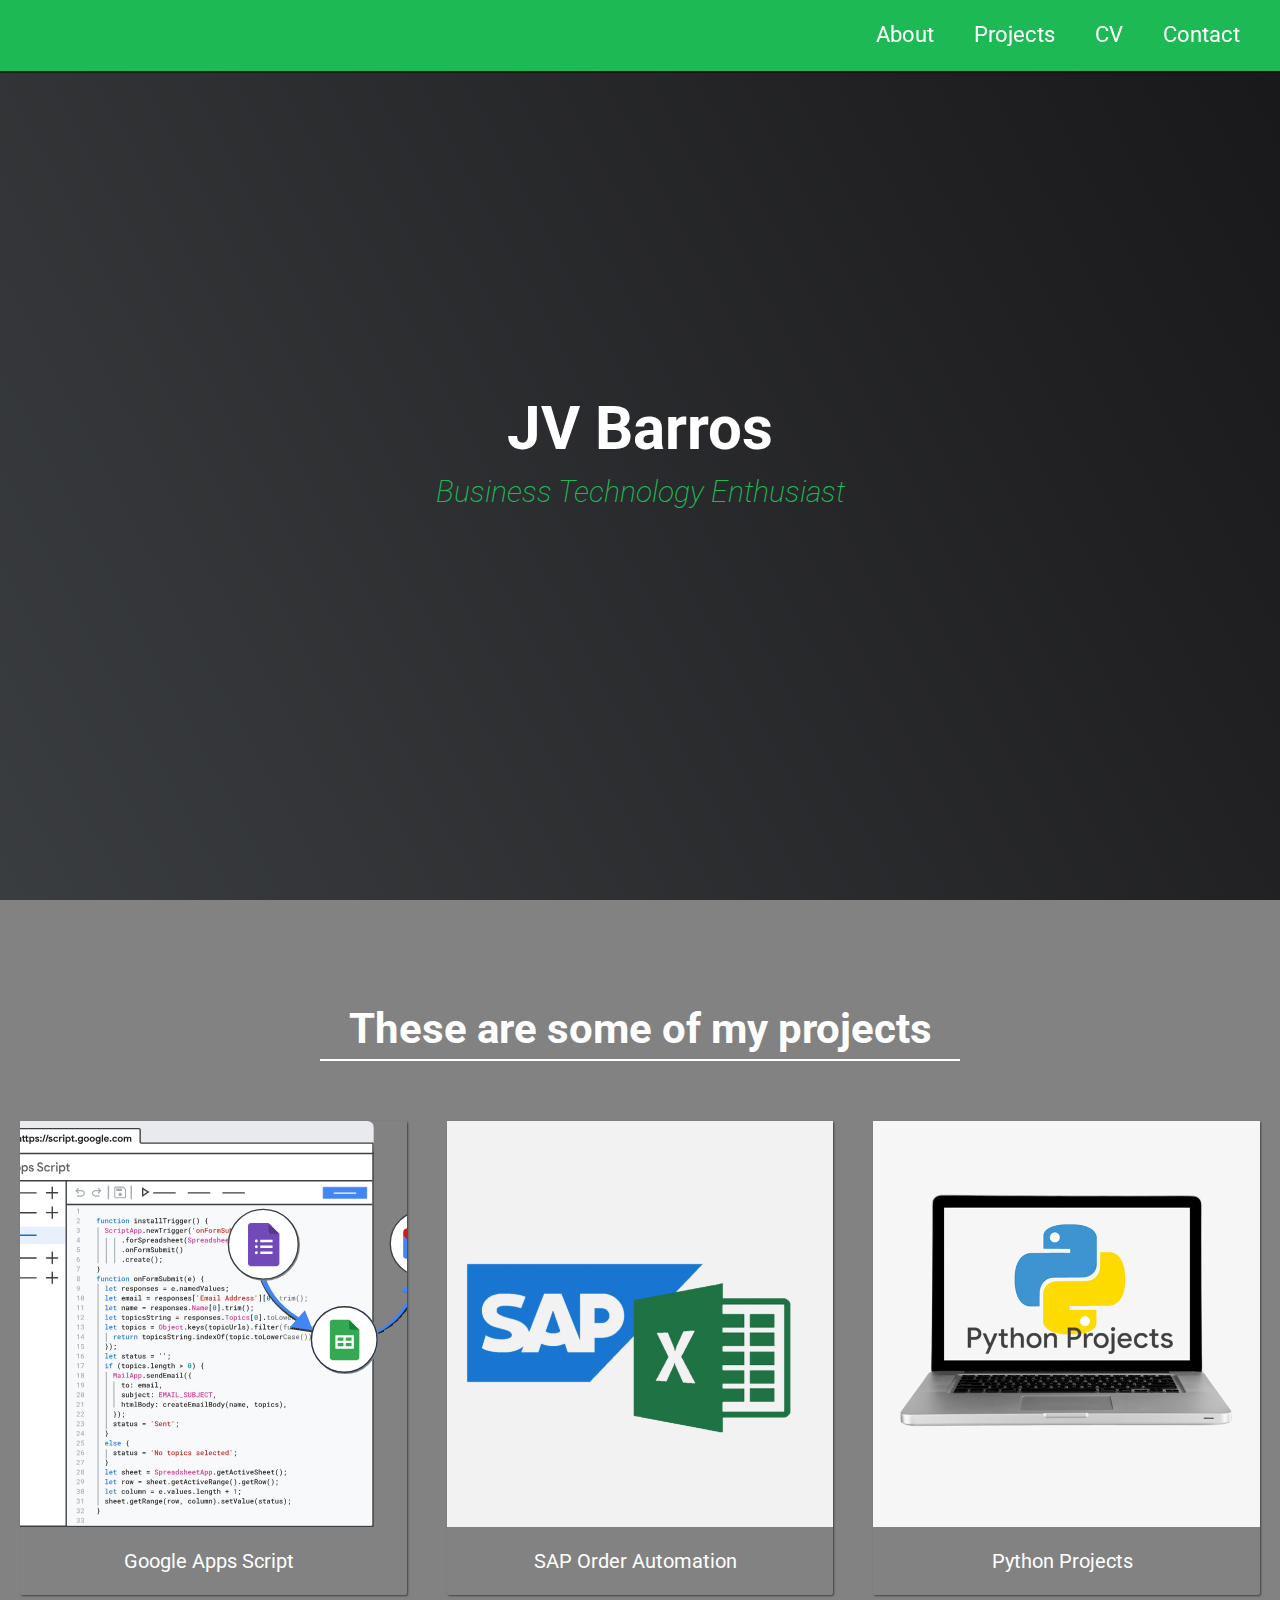
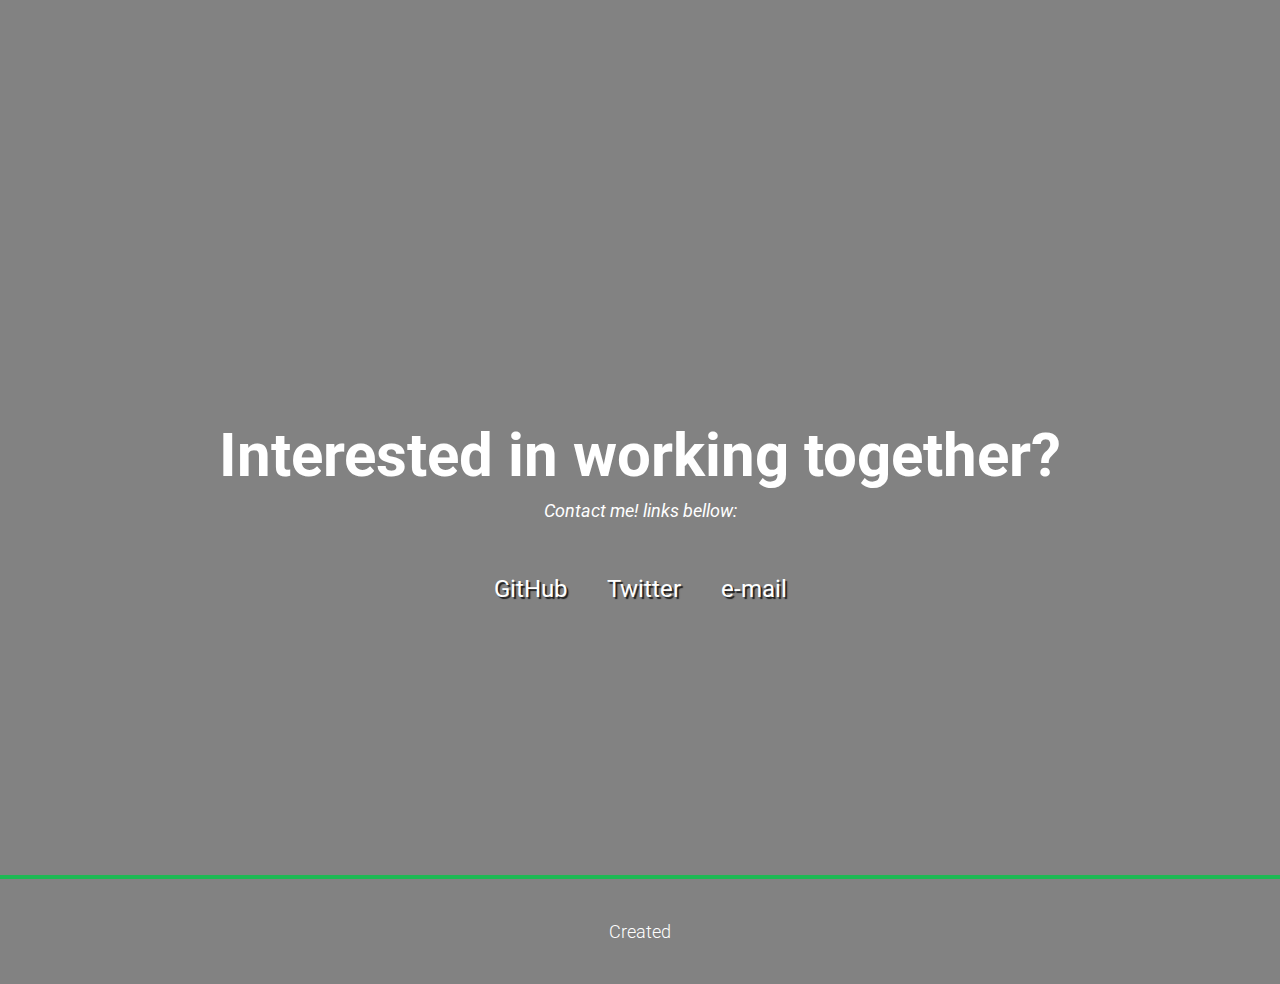
<file: index.html>
<!doctype html>
<html lang="en" class="h-100">
  <head>
    <meta charset="utf-8">
    <meta name="viewport" content="width=device-width, initial-scale=1">
    <meta name="description" content="">
    <meta name="author" content="Joao Victor Jacob Barros Rodrigues">
    <meta name="generator" content="JV 0.1.0">
    <title>JV Barros - Personal Portfolio</title>

    <link href="./assets/css/styles.css" rel="stylesheet">
    <link rel="preconnect" href="https://fonts.googleapis.com">
    <link rel="preconnect" href="https://fonts.gstatic.com" crossorigin>
    <link href="https://fonts.googleapis.com/css2?family=Merriweather:ital,wght@1,900&family=Roboto:wght@300;400;700&display=swap" rel="stylesheet">  
  </head>

  <body class="bg-black d-flex h-100 text-center text-white bg-dark">
      <!-- navbar -->
  
      <nav id="navbar" class="nav">
        <ul class="nav-list">
          <li>
            <a href="#welcome-section">About</a>
          </li>
          <li>
            <a href="#projects">Projects</a>
          </li>
          <li>
            <a href="cv.html">CV</a>
          </li>
          <li>
            <a href="#contact">Contact</a>
          </li>
        </ul>
      </nav>
  
      <!-- navbar end -->
  
  
      <section id="welcome-section" class="welcome-section">
        <h1>JV Barros</h1>
        <p>Business Technology Enthusiast</p>
      </section>
  
  
      <!-- START PROJECTS SECTION -->
  
      <section id="projects" class="projects-section">
        <h2 class="projects-section-header">These are some of my projects</h2>
  
        <div class="projects-grid">
          
          <a href="gas.html" class="project project-tile">
            <img class="project-image" src="/assets/images/landing-page-hero.svg" alt="project">
            <p class="project-title">
              <span class="code">&lt;</span>
              Google Apps Script
              <span class="code">/&gt;</span>
            </p>
          </a>

          <a href="project.html" class="project project-tile">
            <img class="project-image img-py" src="/assets/images/sap.png" alt="project">
            <p class="project-title">
              <span class="code">&lt;</span>
              SAP Order Automation
              <span class="code">/&gt;</span>
            </p>
          </a>

          <a href="python.html" target="_blank" class="project project-tile">
            <img class="project-image" src="./assets/images/Python.png" alt="python-project">
            <p class="project-title">
              <span class="code">&lt;</span>
              Python Projects
              <span class="code">/&gt;</span>
            </p>
          </a>
          
          <!-- <a href="https://codepen.io/freeCodeCamp/full/zNqgVx" target="_blank" class="project project-tile">
            <img class="project-image" src="https://cdn.freecodecamp.org/testable-projects-fcc/images/tribute.jpg" alt="project">
            <p class="project-title">
              <span class="code">&lt;</span>
              Tribute Page
              <span class="code">/&gt;</span>
            </p>
          </a> -->

          
      </section>
      <!-- END PROJECTS SECTION -->
  
      <!-- START CONTACT SECTION -->
  
      <section id="contact" class="contact-section">
        <div class="contact-section-header">
          <h2>Interested in working together?</h2>
          <p>Contact me! links bellow:</p>
        </div>
        <div class="contact-links">
          <a id="profile-link" href="https://github.com/johnjvbarros" target="_blank" class="btn contact-details"><i class="fab fa-github"></i> GitHub</a>
          <a href="https://twitter.com/johnjvbarros" target="_blank" class="btn contact-details"><i class="fab fa-twitter"></i> Twitter</a>
          <a href="mailto:johnvbarros@gmail.com" class="btn contact-details"><i class="fas fa-at"></i>e-mail</a>
        </div>
      </section>
  
      <!-- END CONTACT SECTION -->
  
      <!-- START FOOTER SECTION -->
  
      <footer>
        <p>
          Created 
        </p>
        
      </footer>
  
      <!-- END FOOTER SECTION -->
    
  
  </body>
  </html>
</file>
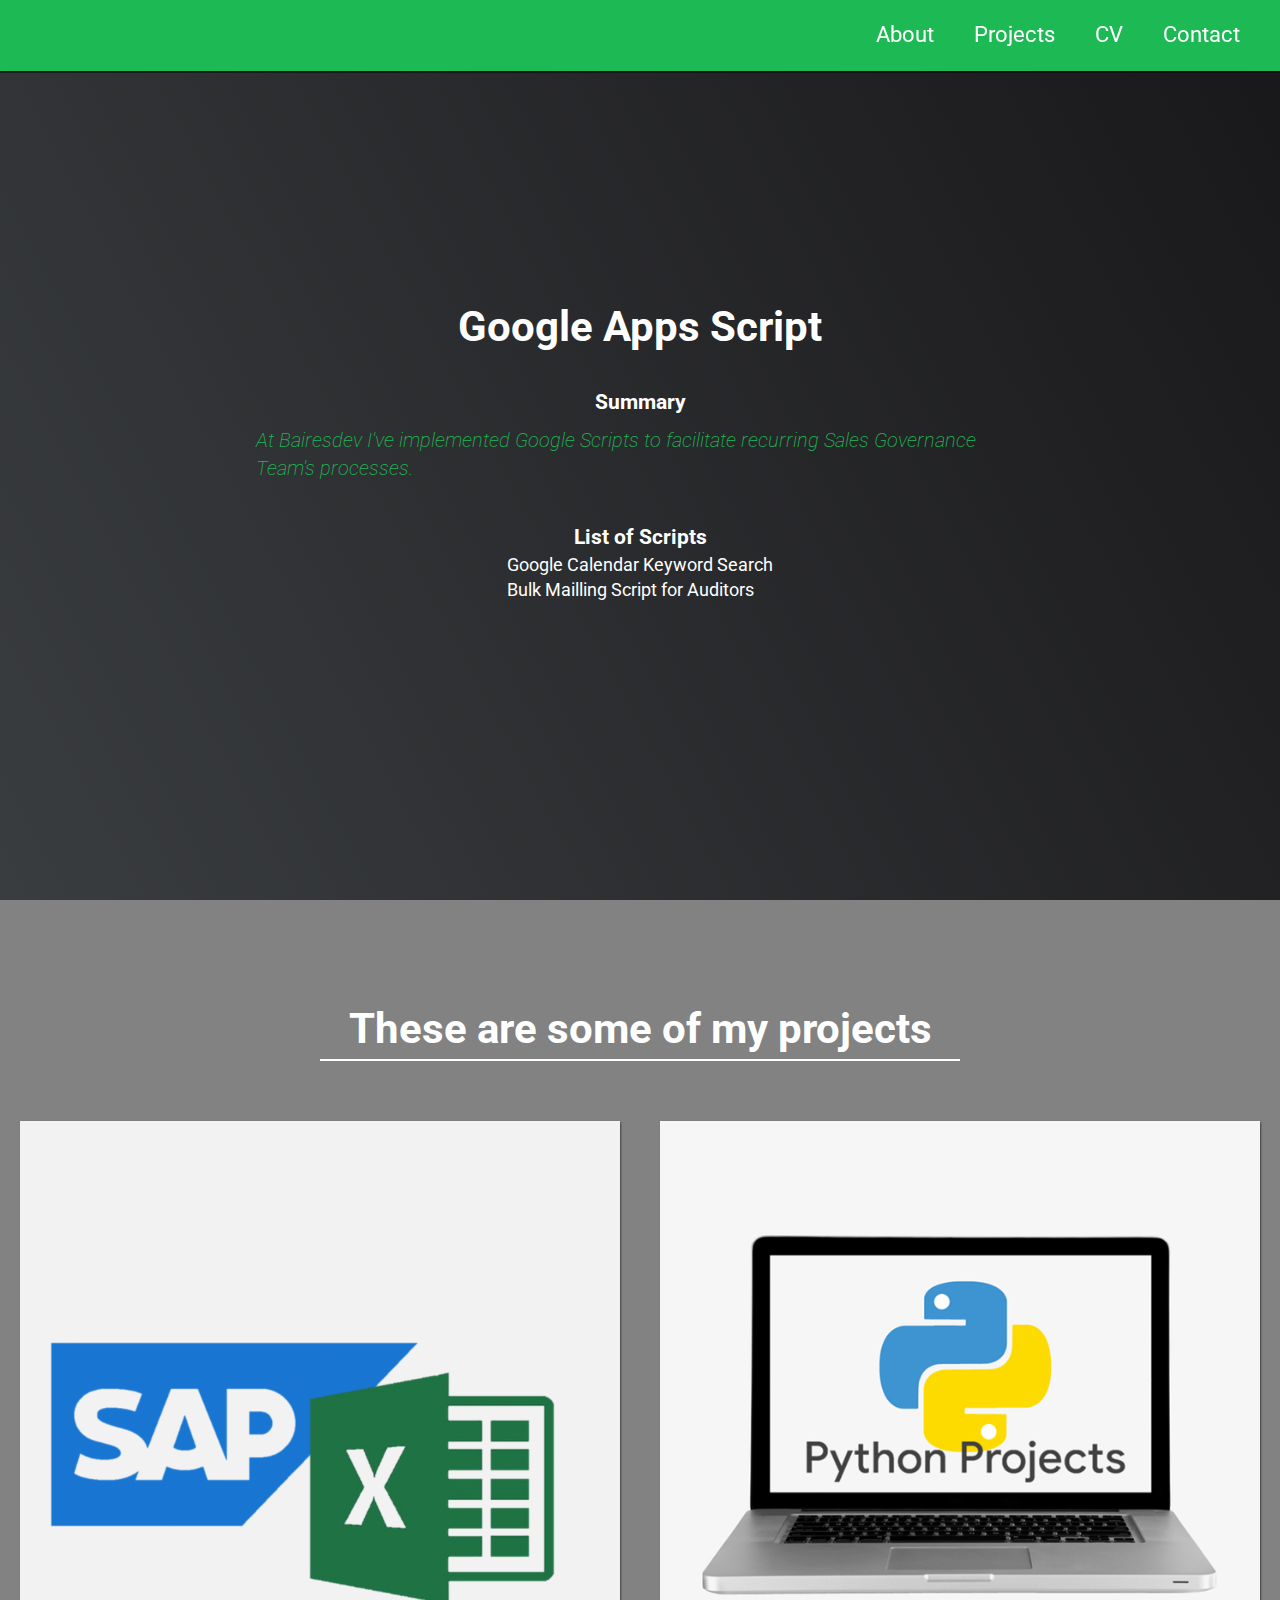
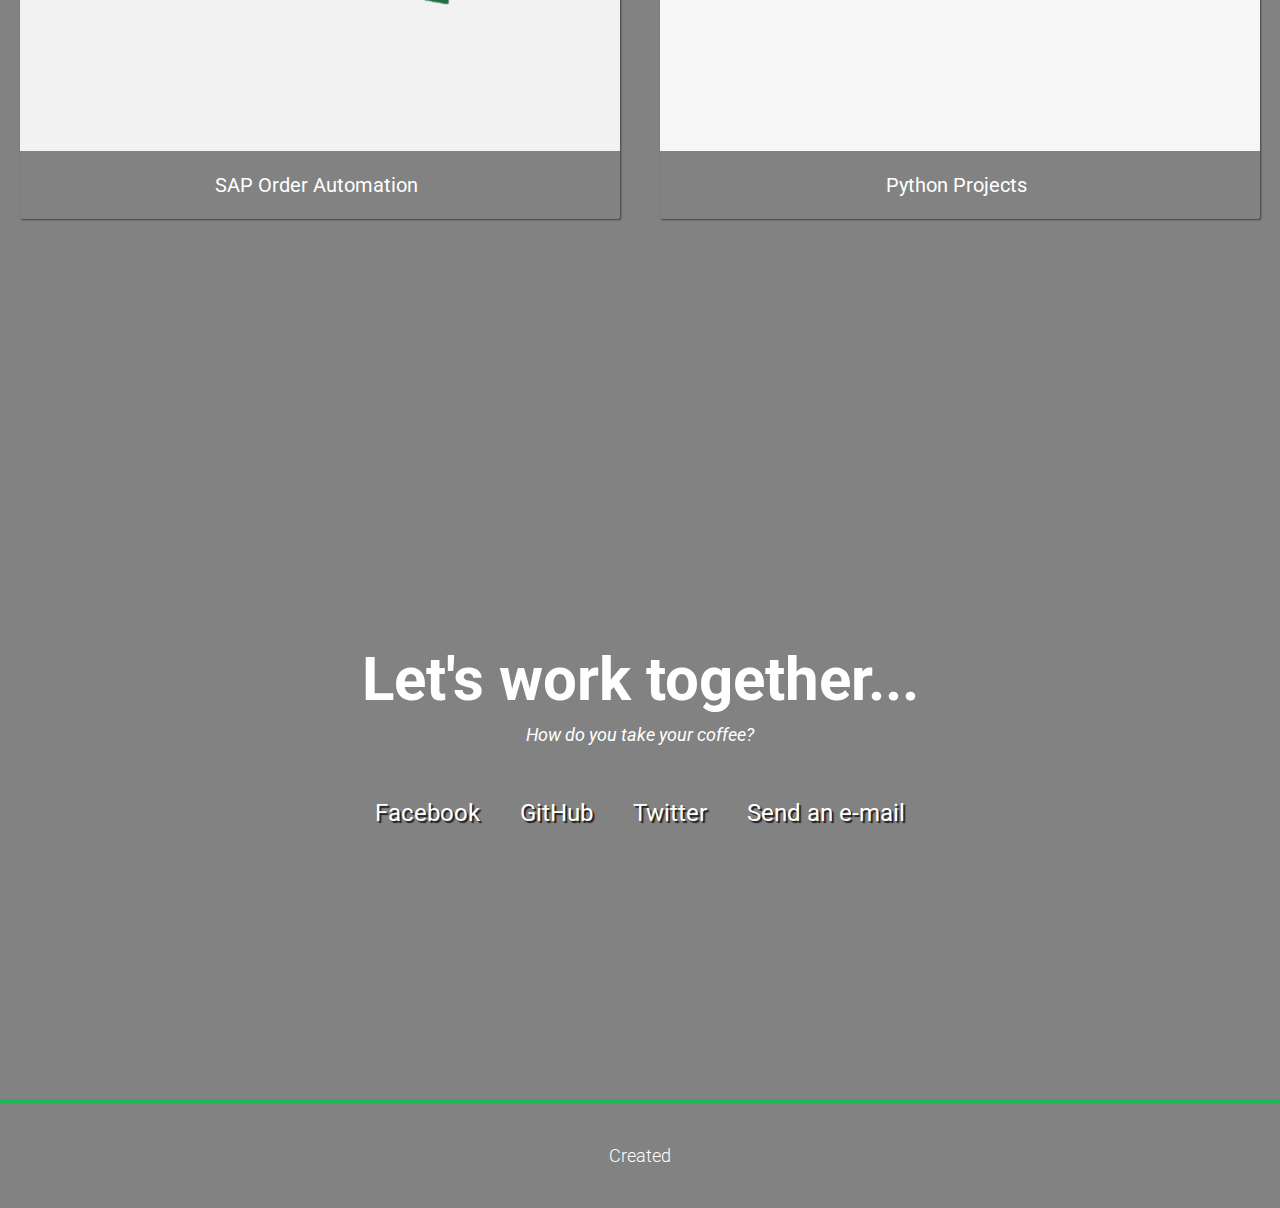
<file: gas.html>
<!doctype html>
<html lang="en" class="h-100">
  <head>
    <meta charset="utf-8">
    <meta name="viewport" content="width=device-width, initial-scale=1">
    <meta name="description" content="">
    <meta name="author" content="Joao Victor Jacob Barros Rodrigues">
    <meta name="generator" content="JV 0.1.0">
    <title>JV Barros - Personal Portfolio</title>

    <link href="./assets/css/styles.css" rel="stylesheet">
    <link href="./assets/css/project.css" rel="stylesheet">
    <link rel="preconnect" href="https://fonts.googleapis.com">
    <link rel="preconnect" href="https://fonts.gstatic.com" crossorigin>
    <link href="https://fonts.googleapis.com/css2?family=Merriweather:ital,wght@1,900&family=Roboto:wght@300;400;700&display=swap" rel="stylesheet">  
  </head>

  <body class="bg-black d-flex h-100 text-center text-white bg-dark">
    <!-- navbar -->
  
      <nav id="navbar" class="nav">
        <ul class="nav-list">
          <li>
            <a href="index.html">About</a>
          </li>
          <li>
            <a href="project.html">Projects</a>
          </li>
          <li>
            <a href="cv.html">CV</a>
            </li>
          <li>
            <a href="#contact">Contact</a>
          </li>
        </ul>
      </nav>
  
      <!-- navbar end -->
      
      <section id="pj" class="pj">
        <h2>Google Apps Script</h2>
        <h3>Summary</h3>
        <p>At Bairesdev I've implemented Google Scripts to facilitate recurring Sales Governance Team's processes.</p>

        <h3>List of Scripts</h3>
        <ul>
            <li>Google Calendar Keyword Search</li>
            <li>Bulk Mailling Script for Auditors</li>
        </ul>
    </section>
      
      
      
      
      <section id="projects" class="projects-section">
        <h2 class="projects-section-header">These are some of my projects</h2>
  
        <div class="projects-grid">
          
            <a href="project.html" target="_blank" class="project project-tile">
                <img class="project-image" src="/assets/images/sap.png" alt="project">
                <p class="project-title">
                  <span class="code">&lt;</span>
                  SAP Order Automation
                  <span class="code">/&gt;</span>
                </p>
              </a>
    

          <a href="python.html" target="_blank" class="project project-tile">
            <img class="project-image" src="./assets/images/Python.png" alt="python-project">
            <p class="project-title">
              <span class="code">&lt;</span>
              Python Projects
              <span class="code">/&gt;</span>
            </p>
          </a>
        </section>
  
          
      <!-- END PROJECTS SECTION -->
  
      <!-- START CONTACT SECTION -->
  
      <section id="contact" class="contact-section">
        <div class="contact-section-header">
          <h2>Let's work together...</h2>
          <p>How do you take your coffee?</p>
        </div>
        <div class="contact-links">
          <a href="https://facebook.com/freecodecamp" target="_blank" class="btn contact-details"><i class="fab fa-facebook-square"></i> Facebook</a>
          <a id="profile-link" href="https://github.com/freecodecamp" target="_blank" class="btn contact-details"><i class="fab fa-github"></i> GitHub</a>
          <a href="https://twitter.com/johnjvbarros" target="_blank" class="btn contact-details"><i class="fab fa-twitter"></i> Twitter</a>
          <a href="mailto:johnvbarros@gmail.com" class="btn contact-details"><i class="fas fa-at"></i> Send an e-mail</a>
        </div>
      </section>
  
      <!-- END CONTACT SECTION -->
  
      <!-- START FOOTER SECTION -->
  
      <footer>
        <p>
          Created 
        </p>
        
      </footer>
  
      <!-- END FOOTER SECTION -->
    
  
  </body>
  </html>
</file>
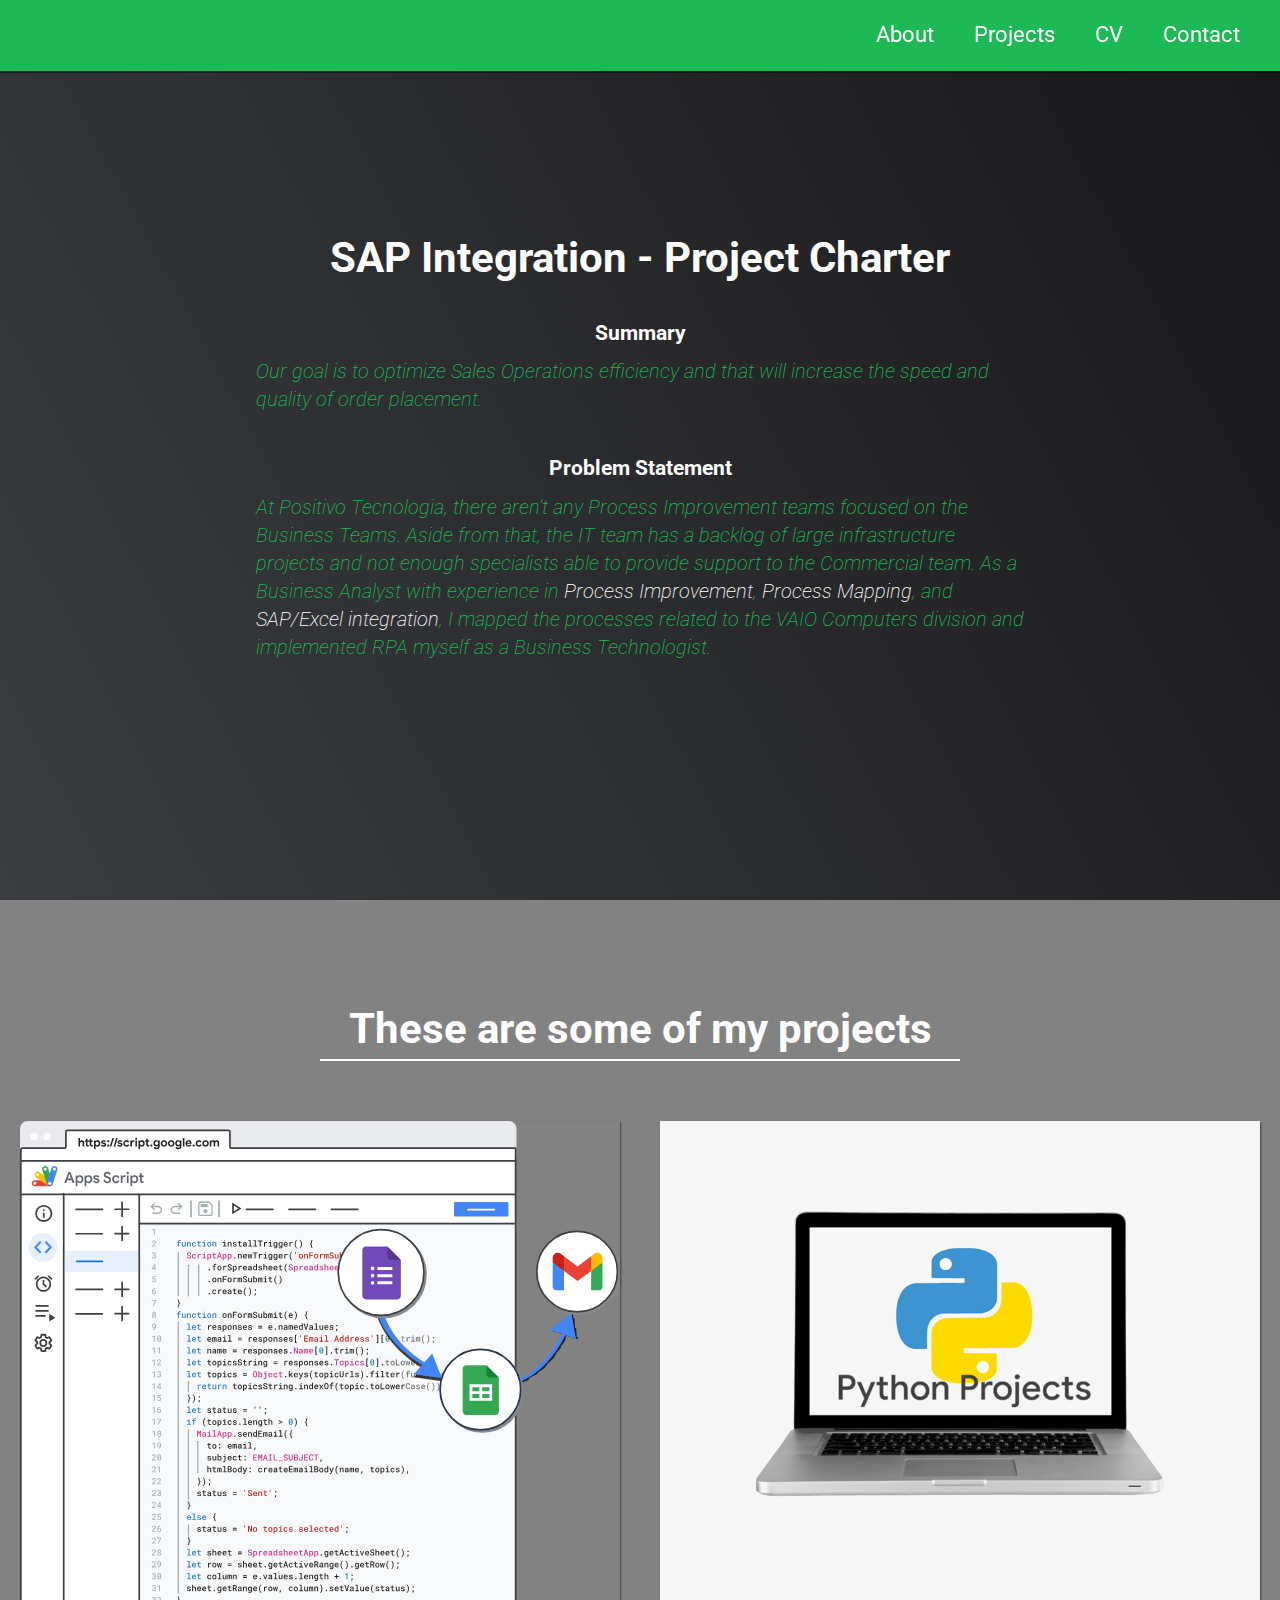
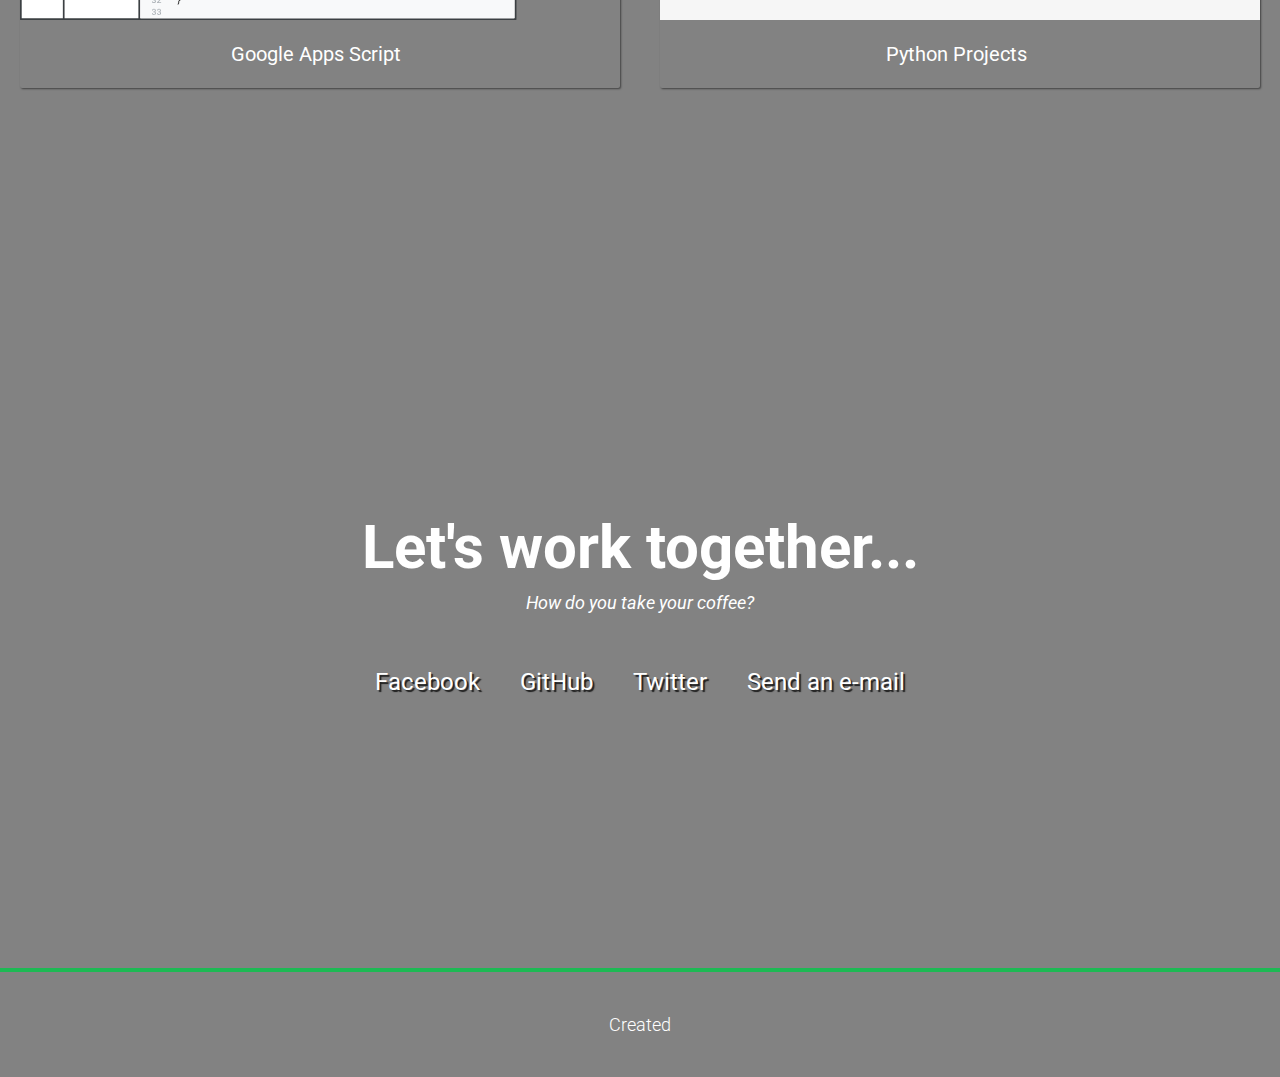
<file: project.html>
<!doctype html>
<html lang="en" class="h-100">
  <head>
    <meta charset="utf-8">
    <meta name="viewport" content="width=device-width, initial-scale=1">
    <meta name="description" content="">
    <meta name="author" content="Joao Victor Jacob Barros Rodrigues">
    <meta name="generator" content="JV 0.1.0">
    <title>JV Barros - Personal Portfolio</title>

    <link href="./assets/css/styles.css" rel="stylesheet">
    <link href="./assets/css/project.css" rel="stylesheet">
    <link rel="preconnect" href="https://fonts.googleapis.com">
    <link rel="preconnect" href="https://fonts.gstatic.com" crossorigin>
    <link href="https://fonts.googleapis.com/css2?family=Merriweather:ital,wght@1,900&family=Roboto:wght@300;400;700&display=swap" rel="stylesheet">  
  </head>

  <body class="bg-black d-flex h-100 text-center text-white bg-dark">
    <!-- navbar -->
  
      <nav id="navbar" class="nav">
        <ul class="nav-list">
          <li>
            <a href="index.html">About</a>
          </li>
          <li>
            <a href="project.html">Projects</a>
          </li>
          <li>
            <a href="cv.html">CV</a>
            </li>
          <li>
            <a href="#contact">Contact</a>
          </li>
        </ul>
      </nav>
  
      <!-- navbar end -->
      
      <section id="pj" class="pj">
        <h2>SAP Integration - Project Charter</h2>
        <h3>Summary</h3>
        <p>Our goal is to optimize Sales Operations efficiency and that will increase the speed and quality of order placement.</p>

        <h3>Problem Statement</h3>
        <p> At Positivo Tecnologia, there aren't any Process Improvement teams focused on the Business Teams. 
            Aside from that, the IT team has a backlog of large infrastructure projects and not enough specialists able to provide support to the Commercial team. 
            As a Business Analyst with experience in <a href="./skills">Process Improvement</a>, <a href="./skills">Process Mapping</a>, and <a href="./skills">SAP/Excel integration</a>,
             I mapped the processes related to the VAIO Computers division and implemented RPA myself as a Business Technologist.</p>
      </section>
      
      
      
      
      <section id="projects" class="projects-section">
        <h2 class="projects-section-header">These are some of my projects</h2>
  
        <div class="projects-grid">
          
          <a href="gas.html" target="_blank" class="project project-tile">
            <img class="project-image" src="/assets/images/landing-page-hero.svg" alt="project">
            <p class="project-title">
              <span class="code">&lt;</span>
              Google Apps Script
              <span class="code">/&gt;</span>
            </p>
          </a>

          <a href="python.html" target="_blank" class="project project-tile">
            <img class="project-image" src="./assets/images/Python.png" alt="python-project">
            <p class="project-title">
              <span class="code">&lt;</span>
              Python Projects
              <span class="code">/&gt;</span>
            </p>
          </a>
        </section>
  
          
      <!-- END PROJECTS SECTION -->
  
      <!-- START CONTACT SECTION -->
  
      <section id="contact" class="contact-section">
        <div class="contact-section-header">
          <h2>Let's work together...</h2>
          <p>How do you take your coffee?</p>
        </div>
        <div class="contact-links">
          <a href="https://facebook.com/freecodecamp" target="_blank" class="btn contact-details"><i class="fab fa-facebook-square"></i> Facebook</a>
          <a id="profile-link" href="https://github.com/freecodecamp" target="_blank" class="btn contact-details"><i class="fab fa-github"></i> GitHub</a>
          <a href="https://twitter.com/johnjvbarros" target="_blank" class="btn contact-details"><i class="fab fa-twitter"></i> Twitter</a>
          <a href="mailto:johnvbarros@gmail.com" class="btn contact-details"><i class="fas fa-at"></i> Send an e-mail</a>
        </div>
      </section>
  
      <!-- END CONTACT SECTION -->
  
      <!-- START FOOTER SECTION -->
  
      <footer>
        <p>
          Created 
        </p>
        
      </footer>
  
      <!-- END FOOTER SECTION -->
    
  
  </body>
  </html>
</file>
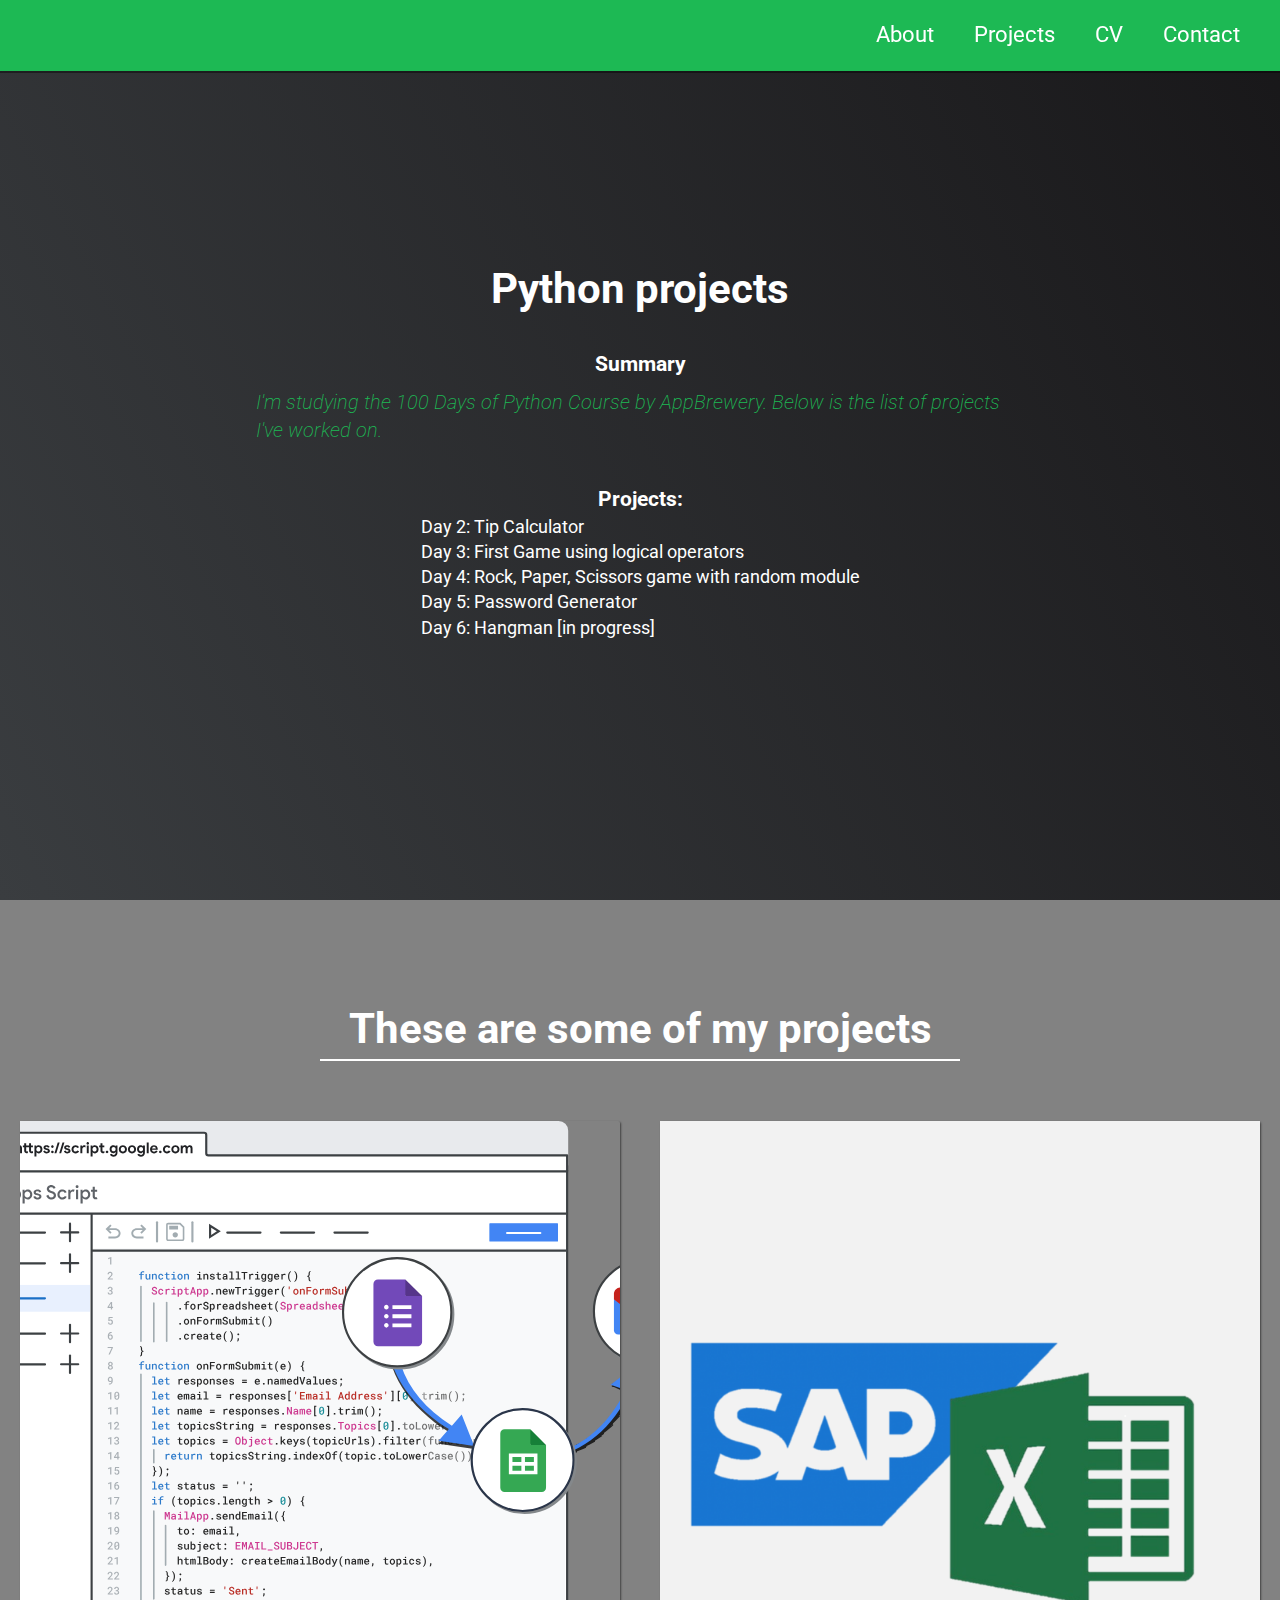
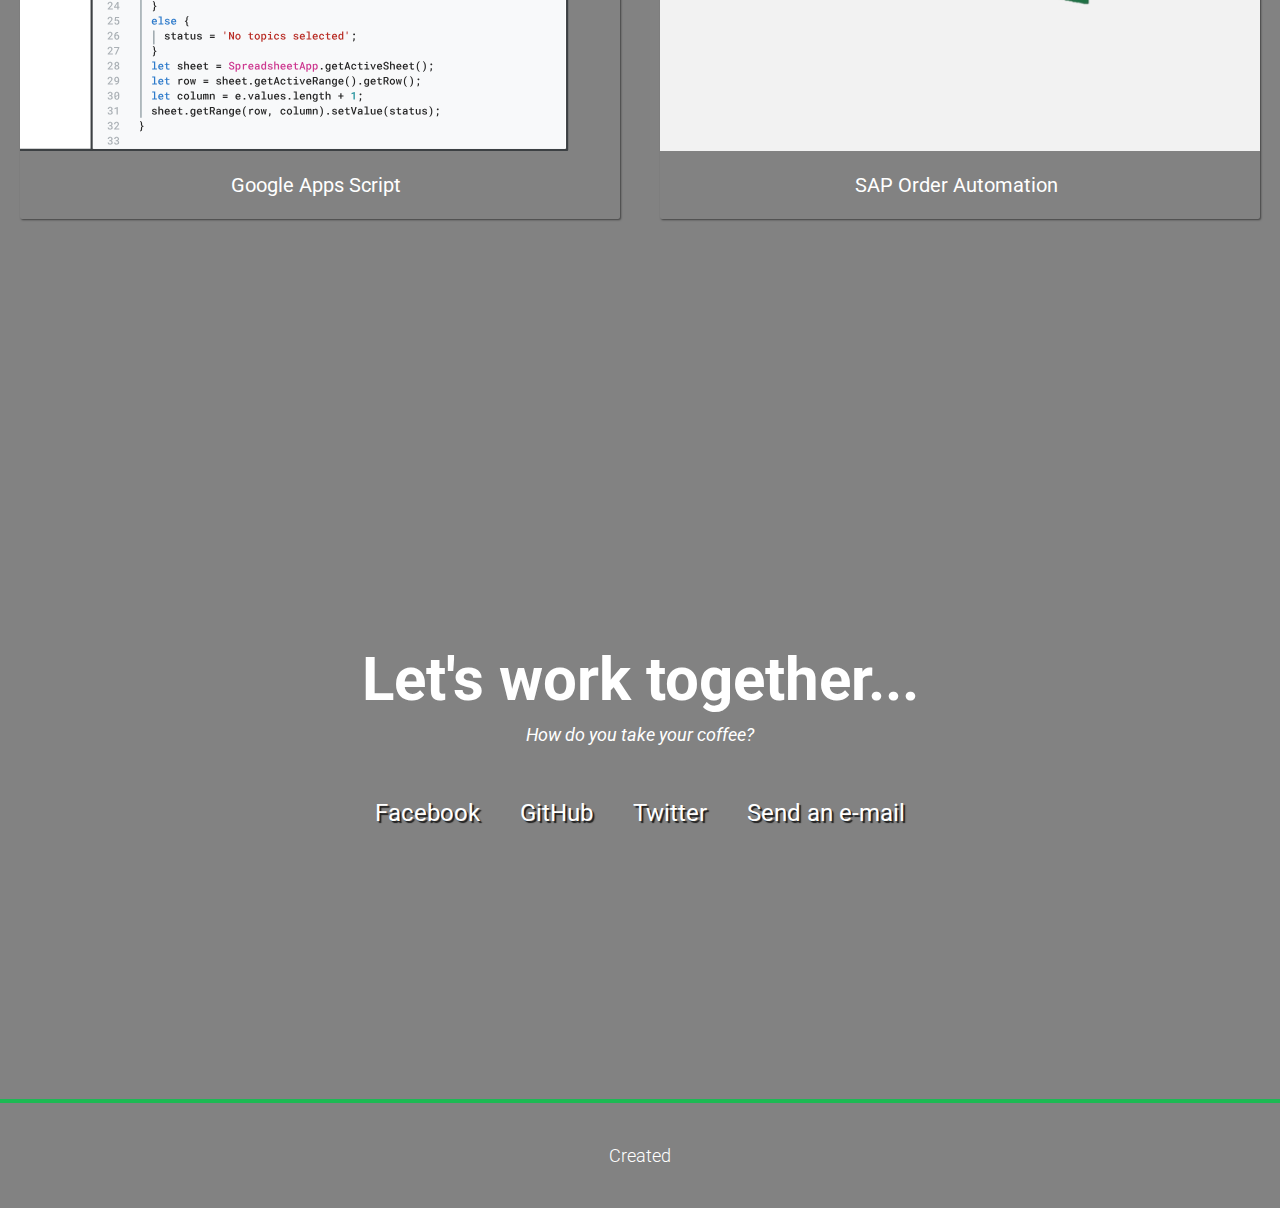
<file: python.html>
<!doctype html>
<html lang="en" class="h-100">
  <head>
    <meta charset="utf-8">
    <meta name="viewport" content="width=device-width, initial-scale=1">
    <meta name="description" content="">
    <meta name="author" content="Joao Victor Jacob Barros Rodrigues">
    <meta name="generator" content="JV 0.1.0">
    <title>JV Barros - Personal Portfolio</title>

    <link href="./assets/css/styles.css" rel="stylesheet">
    <link href="./assets/css/project.css" rel="stylesheet">
    <link rel="preconnect" href="https://fonts.googleapis.com">
    <link rel="preconnect" href="https://fonts.gstatic.com" crossorigin>
    <link href="https://fonts.googleapis.com/css2?family=Merriweather:ital,wght@1,900&family=Roboto:wght@300;400;700&display=swap" rel="stylesheet">  
  </head>

  <body class="bg-black d-flex h-100 text-center text-white bg-dark">
    <!-- navbar -->
  
      <nav id="navbar" class="nav">
        <ul class="nav-list">
          <li>
            <a href="index.html">About</a>
          </li>
          <li>
            <a href="project.html">Projects</a>
          </li>
          <li>
            <a href="cv.html">CV</a>
            </li>
          <li>
            <a href="#contact">Contact</a>
          </li>
        </ul>
      </nav>
  
      <!-- navbar end -->
      
      <section id="pj" class="pj">
        <h2>Python projects</h2>
        <h3>Summary</h3>
        <p>I'm studying the 100 Days of Python Course by AppBrewery. Below is the list of projects I've worked on.</p>
        <h3>Projects:</h3>
        <ul>
            <li>Day 2: Tip Calculator</li>
            <li>Day 3: First Game using logical operators</li>
            <li>Day 4: Rock, Paper, Scissors game with random module</li>
            <li>Day 5: Password Generator</li>
            <li>Day 6: Hangman [in progress]</li>
            <li></li>
        </ul>
      </section>
      
      
      
      
      <section id="projects" class="projects-section">
        <h2 class="projects-section-header">These are some of my projects</h2>
  
        <div class="projects-grid">
          
          <a href="gas.html" target="_blank" class="project project-tile">
            <img class="project-image" src="/assets/images/landing-page-hero.svg" alt="project">
            <p class="project-title">
              <span class="code">&lt;</span>
              Google Apps Script
              <span class="code">/&gt;</span>
            </p>
          </a>

          <a href="project.html" target="_blank" class="project project-tile">
            <img class="project-image" src="/assets/images/sap.png" alt="project">
            <p class="project-title">
              <span class="code">&lt;</span>
              SAP Order Automation
              <span class="code">/&gt;</span>
            </p>
          </a>

        </section>
  
          
      <!-- END PROJECTS SECTION -->
  
      <!-- START CONTACT SECTION -->
  
      <section id="contact" class="contact-section">
        <div class="contact-section-header">
          <h2>Let's work together...</h2>
          <p>How do you take your coffee?</p>
        </div>
        <div class="contact-links">
          <a href="https://facebook.com/freecodecamp" target="_blank" class="btn contact-details"><i class="fab fa-facebook-square"></i> Facebook</a>
          <a id="profile-link" href="https://github.com/freecodecamp" target="_blank" class="btn contact-details"><i class="fab fa-github"></i> GitHub</a>
          <a href="https://twitter.com/johnjvbarros" target="_blank" class="btn contact-details"><i class="fab fa-twitter"></i> Twitter</a>
          <a href="mailto:johnvbarros@gmail.com" class="btn contact-details"><i class="fas fa-at"></i> Send an e-mail</a>
        </div>
      </section>
  
      <!-- END CONTACT SECTION -->
  
      <!-- START FOOTER SECTION -->
  
      <footer>
        <p>
          Created 
        </p>
        
      </footer>
  
      <!-- END FOOTER SECTION -->
    
  
  </body>
  </html>
</file>
<file: assets/css/project.css>
.pj{
    display: flex;
    flex-direction: column;
    justify-content: center;
    align-items: center;
    width: 100%;
    height: 100vh;
    background-color: #000;
    background-image: linear-gradient(62deg, #3a3d40 0%, #181719 100%);
  }

.pj > p {
    font-size: 2rem;
    font-weight: 200;
    font-style: italic;
    color: var(--main-green);
    padding: 10px 20%;
  }

  .pj > h3 {
    padding-top: 3rem;
  }

  .img-py{
    width: 100%;
  }
</file>
<file: assets/css/styles.css>
/* Custom properties/variables  */

:root {
    --main-white: #FFFFFF;
    --main-green: #1DB954;
    --main-sand: #ecebe8;
    --main-gray: #828282;
    --main-black: #191414;
  }
  
  /* Base reset */
  * {
    margin: 0;
    padding: 0;
  }
  
  /* box-sizing and font sizing */
  *,
  *::before,
  *::after {
    box-sizing: inherit;
  }
  
  html {
    box-sizing: border-box;
  
    /* Set font size for easy rem calculations
     * default document font size = 16px, 1rem = 16px, 100% = 16px
     * (100% / 16px) * 10 = 62.5%, 1rem = 10px, 62.5% = 10px
    */
    font-size: 62.5%;
    scroll-behavior: smooth;
  }
  
  /* A few media query to set some font sizes at different screen sizes.
   * This helps automate a bit of responsiveness.
   * The trick is to use the rem unit for size values, margin and padding.
   * Because rem is relative to the document font size
   * when we scale up or down the font size on the document
   * it will affect all properties using rem units for the values.
  */
  
  /* I am using the em unit for breakpoints
   * The calculation is the following
   * screen size divided by browser base font size
   * As an example: a breakpoint at 980px
   * 980px / 16px = 61.25em
  */
  
  /* 1200px / 16px = 75em */
  @media (max-width: 75em) {
    html {
      font-size: 60%;
    }
  }
  
  /* 980px / 16px = 61.25em */
  @media (max-width: 61.25em) {
    html {
      font-size: 58%;
    }
  }
  
  /* 460px / 16px = 28.75em */
  @media (max-width: 28.75em) {
    html {
      font-size: 55%;
    }
  }
  
/* Importing Styling for other pages */
@import url("./project.css");

  /* Base styles */
  
  body {
    font-family: 'Roboto', sans-serif;
    font-size: 1.8rem; /* 18px */
    font-weight: 400;
    line-height: 1.4;
    color: var(--main-white);
  }
  
  h1,
  h2 {
    font-family: 'Roboto', sans-serif;
    font-weight: 700;
    text-align: center;
  }
  
  h1 {
    font-size: 6rem;
  }
  
  h2 {
    font-size: 4.2rem;
  }
  
  ul {
    list-style: none;
  }
  
  a {
    text-decoration: none;
    color: var(--main-white);
  }
  
  img {
    display: block;
    width: 100%;
  }
  
  /* nav */
  
  .nav {
    display: flex;
    justify-content: flex-end;
    position: fixed;
    top: 0;
    left: 0;
    width: 100%;
    background: var(--main-green);
    box-shadow: 0 2px 0 rgba(0, 0, 0, 0.4);
    z-index: 10;
  }
  
  .nav-list {
    display: flex;
    margin-right: 2rem;
  }
  
  @media (max-width: 28.75em) {
    .nav {
      justify-content: center;
    }
  
    .nav-list {
      margin: 0 1rem;
    }
  }
  
  .nav-list a {
    display: block;
    font-size: 2.2rem;
    padding: 2rem;
  }
  
  .nav-list a:hover {
    background: var(--main-gray);
  }
  
  /* Welcome section */
  
  .welcome-section {
    display: flex;
    flex-direction: column;
    justify-content: center;
    align-items: center;
    width: 100%;
    height: 100vh;
    background-color: #000;
    background-image: linear-gradient(62deg, #3a3d40 0%, #181719 100%);
  }
  
  .welcome-section > p {
    font-size: 3rem;
    font-weight: 200;
    font-style: italic;
    color: var(--main-green);
  }
  
  /* Projects section */
  
  .projects-section {
    text-align: center;
    padding: 10rem 2rem;
    background: var(--main-gray);
  }
  
  .projects-section-header {
    max-width: 640px;
    margin: 0 auto 6rem auto;
    border-bottom: 0.2rem solid var(--main-white);
  }
  
  @media (max-width: 28.75em) {
    .projects-section-header {
      font-size: 4rem;
    }
  }
  
  /* "Automagic" image grid using no media queries */
  .projects-grid {
    display: grid;
    grid-template-columns: repeat(auto-fit, minmax(320px, 1fr));
    grid-gap: 4rem;
    width: 100%;
    max-width: 1280px;
    margin: 0 auto;
    margin-bottom: 6rem;
  }
  
  @media (max-width: 30.625em) {
    .projects-section {
      padding: 6rem 1rem;
    }
  
    .projects-grid {
      grid-template-columns: 1fr;
    }
  }
  
  .project {
    background: var(--main-gray);
    box-shadow: 1px 1px 2px rgba(0, 0, 0, 0.5);
    border-radius: 2px;
  }
  
  .code {
    color: var(--main-gray);
    transition: color 0.3s ease-out;
  }
  
  .project:hover .code {
    color: var(--main-green);
  }
  
  .project-image {
    height: calc(100% - 6.8rem);
    width: 100%;
    object-fit: cover;
  }
  
  .project-title {
    font-size: 2rem;
    padding: 2rem 0.5rem;
  }
  
  .btn {
    display: inline-block;
    padding: 1rem 2rem;
    border-radius: 2px;
  }
  
  .btn-show-all {
    font-size: 2rem;
    background: var(--main-gray);
    transition: background 0.3s ease-out;
  }
  
  .btn-show-all:hover {
    background: var(--main-green);
  }
  
  .btn-show-all:hover > i {
    transform: translateX(2px);
  }
  
  .btn-show-all > i {
    margin-left: 10px;
    transform: translateX(0);
    transition: transform 0.3s ease-out;
  }
  
  /* Contact section */
  
  .contact-section {
    display: flex;
    flex-direction: column;
    justify-content: center;
    align-items: center;
    text-align: center;
    width: 100%;
    height: 80vh;
    padding: 0 2rem;
    background: var(--main-gray);
  }
  
  .contact-section-header > h2 {
    font-size: 6rem;
  }
  
  @media (max-width: 28.75em) {
    .contact-section-header > h2 {
      font-size: 4rem;
    }
  }
  
  .contact-section-header > p {
    font-style: italic;
  }
  
  .contact-links {
    display: flex;
    justify-content: center;
    width: 100%;
    max-width: 980px;
    margin-top: 4rem;
    flex-wrap: wrap;
  }
  
  .contact-details {
    font-size: 2.4rem;
    text-shadow: 2px 2px 1px #1f1f1f;
    transition: transform 0.3s ease-out;
  }
  
  .contact-details:hover {
    transform: translateY(8px);
  }
  
  /* Footer */
  
  footer {
    font-weight: 300;
    display: flex;
    justify-content: space-evenly;
    padding: 2rem;
    background: var(--main-gray);
    border-top: 4px solid var(--main-green);
  }
  
  footer > p {
    margin: 2rem;
  }
  
  footer i {
    vertical-align: middle;
  }
  
  @media (max-width: 28.75em) {
    footer {
      flex-direction: column;
      text-align: center;
    }
  }
</file>
